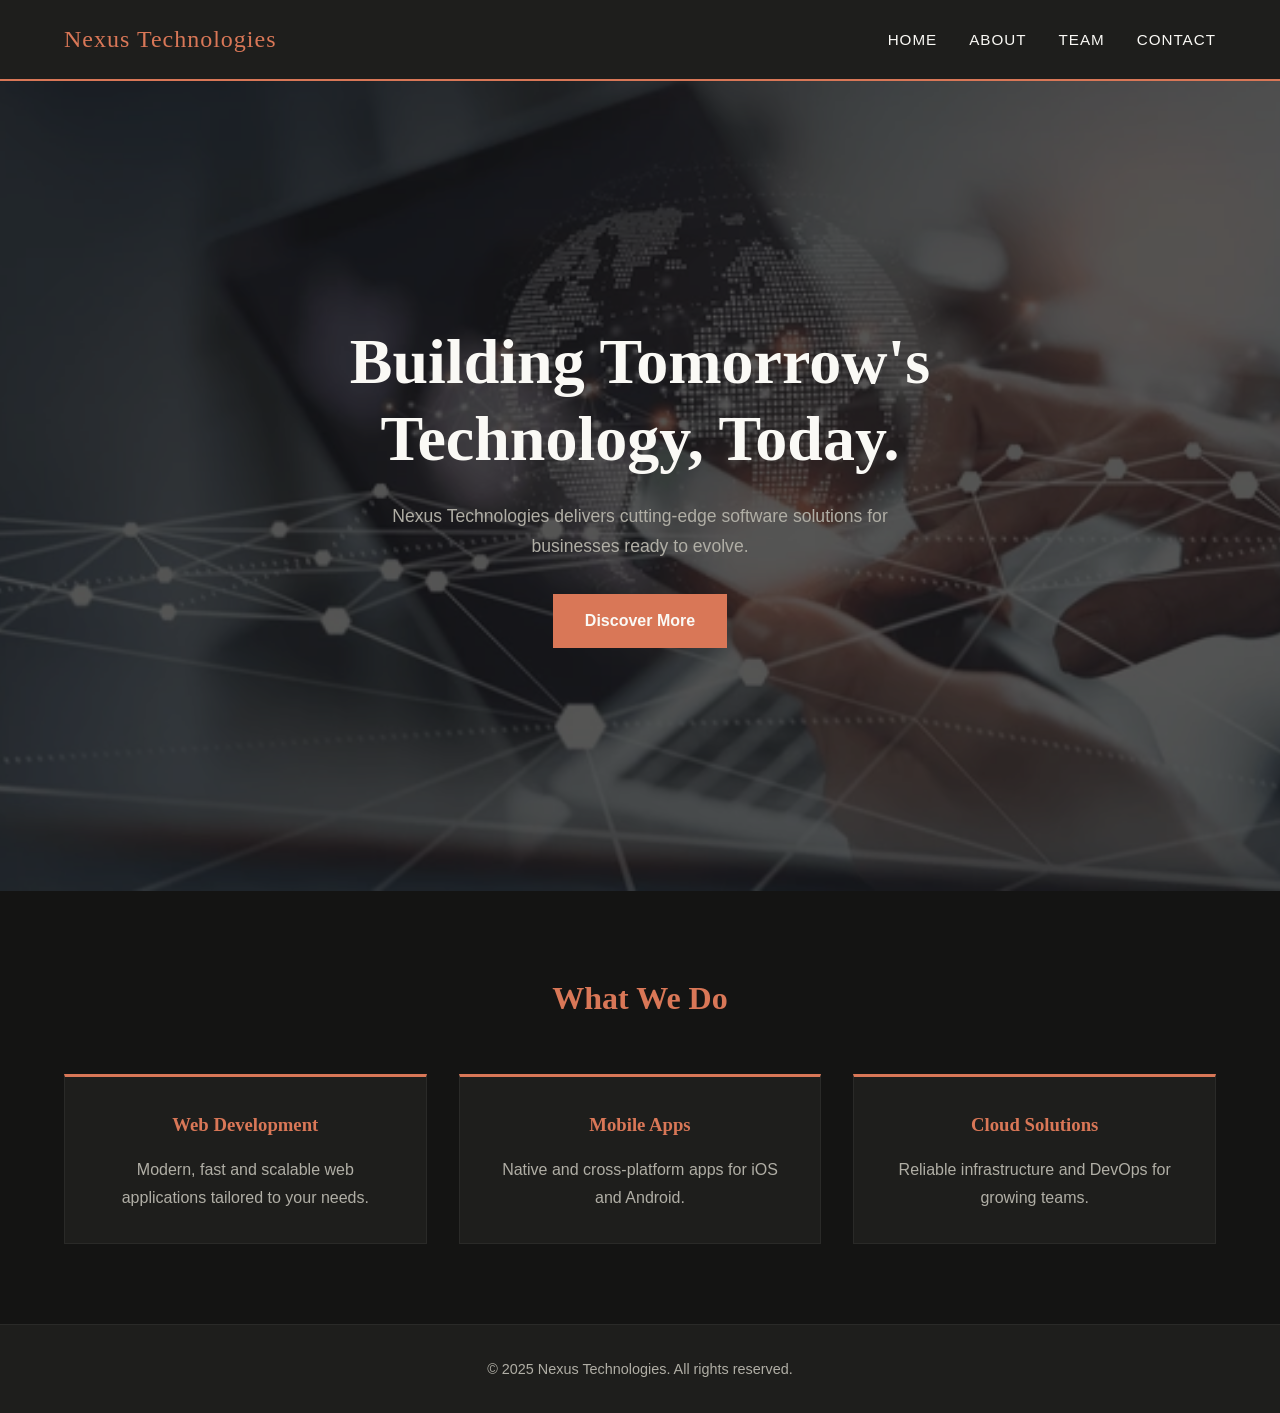
<file: index.html>
<!DOCTYPE html>
<html lang="en">
<head>
    <meta charset="UTF-8">
    <meta name="viewport" content="width=device-width, initial-scale=1.0">
    <title>Nexus Technologies</title>
    <link rel="stylesheet" href="css/style.css">
</head>
<body>
<header>
    <nav class="navbar">
        <div class="logo">Nexus Technologies</div>
        <ul class="nav-links">
            <li><a href="index.html">Home</a></li>
            <li><a href="about.html">About</a></li>
            <li><a href="team.html">Team</a></li>
            <li><a href="contact.html">Contact</a></li>
        </ul>
    </nav>
</header>
<main>
   <section class="hero" style="background-image: url('images/hero-bg.webp');">
    <h1>Building Tomorrow's Technology, Today.</h1>
    <p>Nexus Technologies delivers cutting-edge software solutions for businesses ready to evolve.</p>
    <a href="about.html" class="btn">Discover More</a>
</section>

<section class="services">
        <h2>What We Do</h2>
        <div class="cards-grid">
            <div class="card">
                <h3>Web Development</h3>
                <p>Modern, fast and scalable web applications tailored to your needs.</p>
            </div>
            <div class="card">
                <h3>Mobile Apps</h3>
                <p>Native and cross-platform apps for iOS and Android.</p>
            </div>
            <div class="card">
                <h3>Cloud Solutions</h3>
                <p>Reliable infrastructure and DevOps for growing teams.</p>
            </div>
        </div>
    </section>
</main>
<footer>
    <p>&copy; 2025 Nexus Technologies. All rights reserved.</p>
</footer>
</body>
</html>
</file>
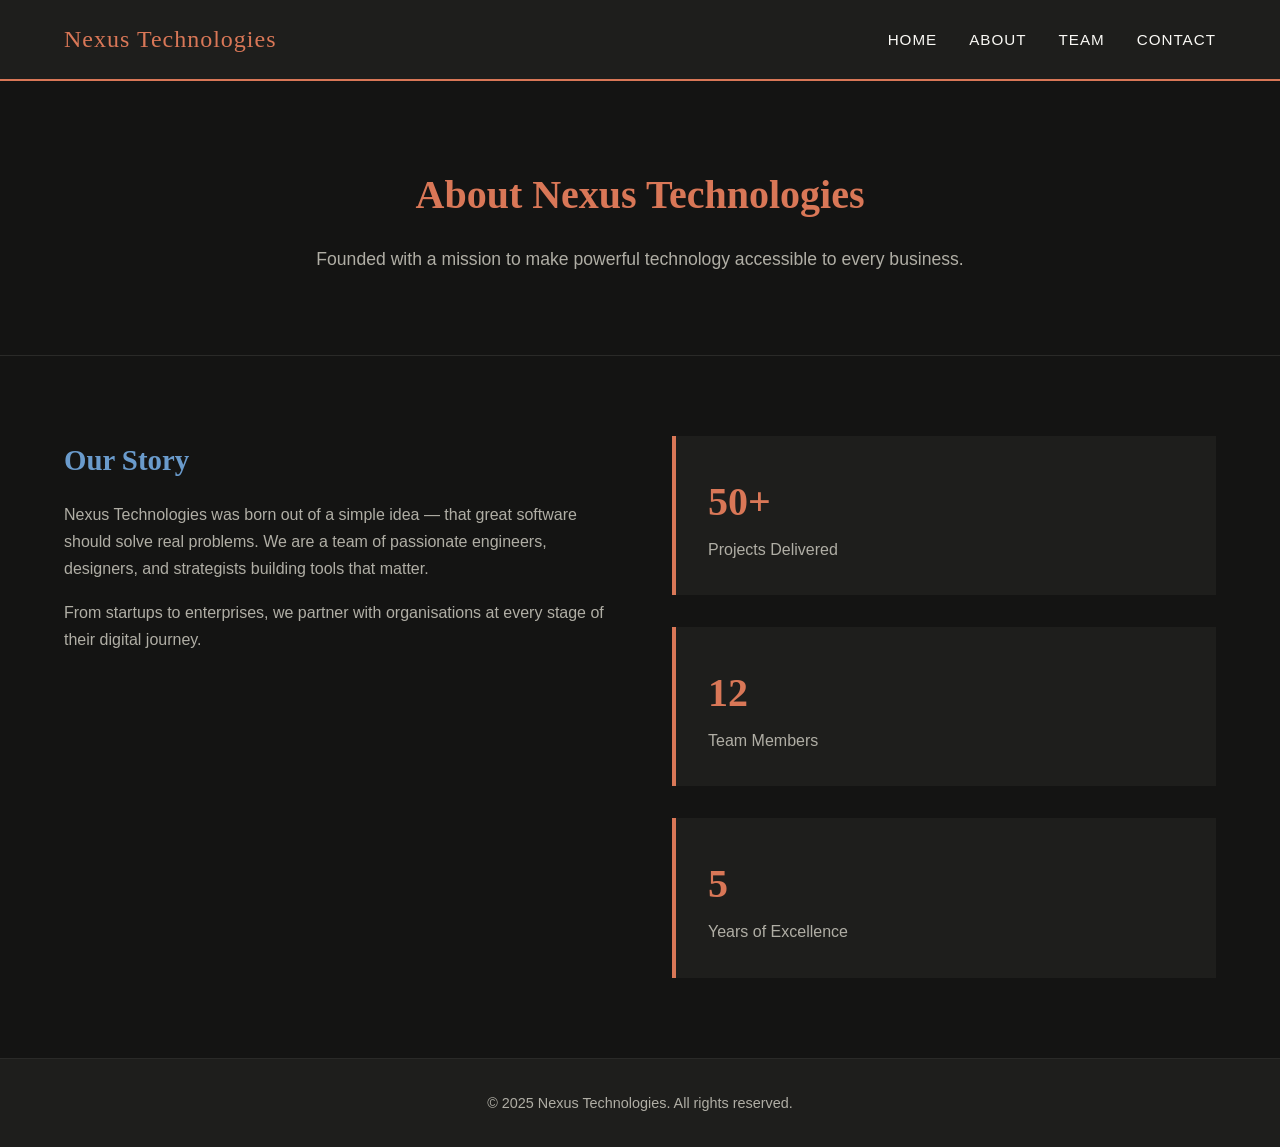
<file: about.html>
<!DOCTYPE html>
<html lang="en">
<head>
    <meta charset="UTF-8">
    <meta name="viewport" content="width=device-width, initial-scale=1.0">
    <title>Nexus Technologies</title>
    <link rel="stylesheet" href="css/style.css">
</head>
<body>
    <header>
    <nav class="navbar">
        <div class="logo">Nexus Technologies</div>
        <ul class="nav-links">
            <li><a href="index.html">Home</a></li>
            <li><a href="about.html">About</a></li>
            <li><a href="team.html">Team</a></li>
            <li><a href="contact.html">Contact</a></li>
        </ul>
    </nav>
</header>
<main>
    <section class="page-hero">
        <h1>About Nexus Technologies</h1>
        <p>Founded with a mission to make powerful technology accessible to every business.</p>
    </section>

    <section class="about-content">
        <div class="about-text">
            <h2>Our Story</h2>
            <p>Nexus Technologies was born out of a simple idea — that great software should solve real problems. We are a team of passionate engineers, designers, and strategists building tools that matter.</p>
            <p>From startups to enterprises, we partner with organisations at every stage of their digital journey.</p>
        </div>
        <div class="about-stats">
            <div class="stat">
                <h3>50+</h3>
                <p>Projects Delivered</p>
            </div>
            <div class="stat">
                <h3>12</h3>
                <p>Team Members</p>
            </div>
            <div class="stat">
                <h3>5</h3>
                <p>Years of Excellence</p>
            </div>
        </div>
    </section>
</main>
<body>
<footer>
    <p>&copy; 2025 Nexus Technologies. All rights reserved.</p>
</footer>  
</body>
</html>
</file>
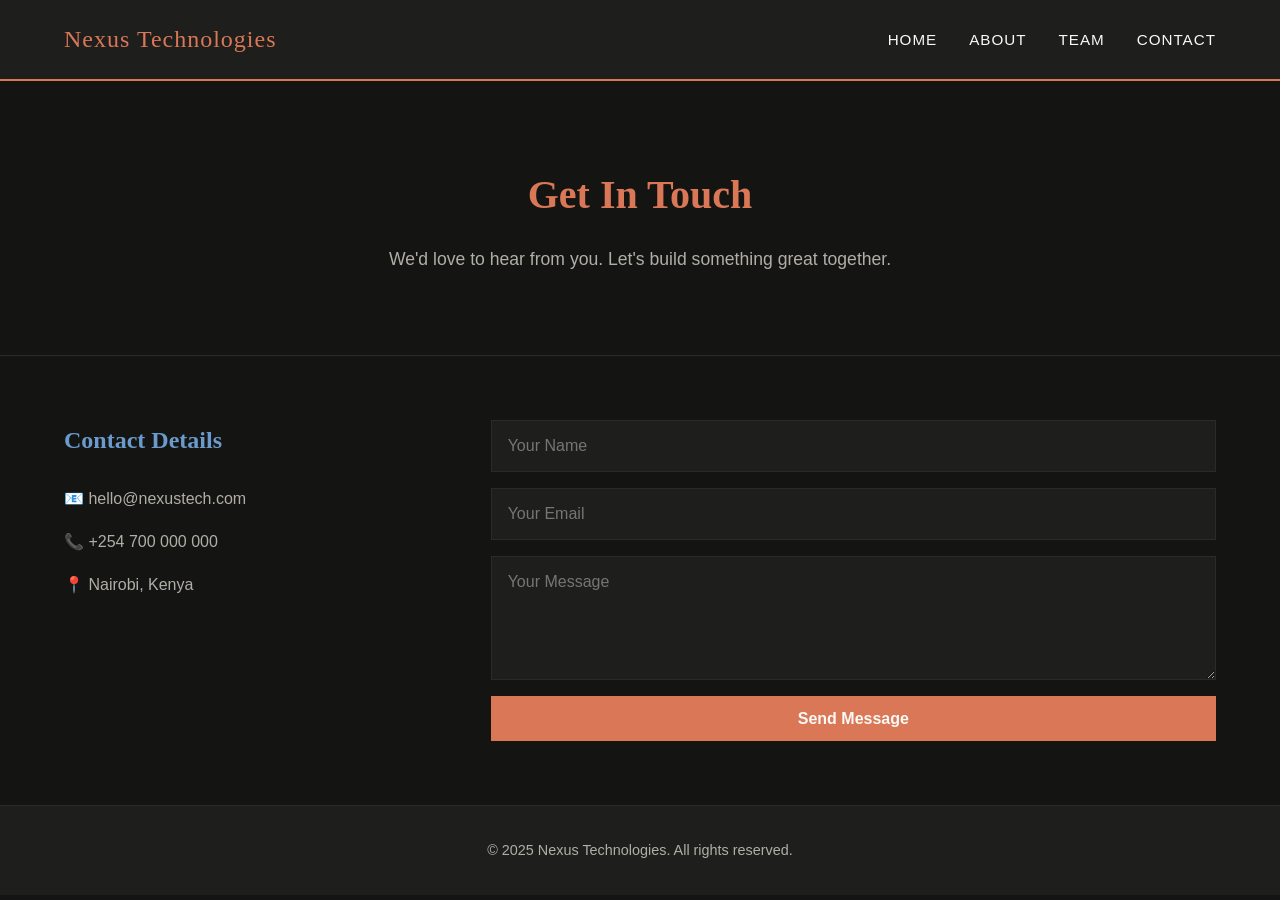
<file: contact.html>
<!DOCTYPE html>
<html lang="en">
<head>
    <meta charset="UTF-8">
    <meta name="viewport" content="width=device-width, initial-scale=1.0">
    <title>Nexus Technologies</title>
    <link rel="stylesheet" href="css/style.css">
</head>
<body>
<header>
    <nav class="navbar">
        <div class="logo">Nexus Technologies</div>
        <ul class="nav-links">
            <li><a href="index.html">Home</a></li>
            <li><a href="about.html">About</a></li>
            <li><a href="team.html">Team</a></li>
            <li><a href="contact.html">Contact</a></li>
        </ul>
    </nav>
</header>
<main>
    <section class="page-hero">
        <h1>Get In Touch</h1>
        <p>We'd love to hear from you. Let's build something great together.</p>
    </section>

    <section class="contact-section">
        <div class="contact-info">
            <h2>Contact Details</h2>
            <p>📧 hello@nexustech.com</p>
            <p>📞 +254 700 000 000</p>
            <p>📍 Nairobi, Kenya</p>
        </div>
        <form class="contact-form">
            <input type="text" placeholder="Your Name" required>
            <input type="email" placeholder="Your Email" required>
            <textarea placeholder="Your Message" rows="5" required></textarea>
            <button type="submit" class="btn">Send Message</button>
        </form>
    </section>
</main>
<footer>
    <p>&copy; 2025 Nexus Technologies. All rights reserved.</p>
</footer>
</body>
</html>
</file>
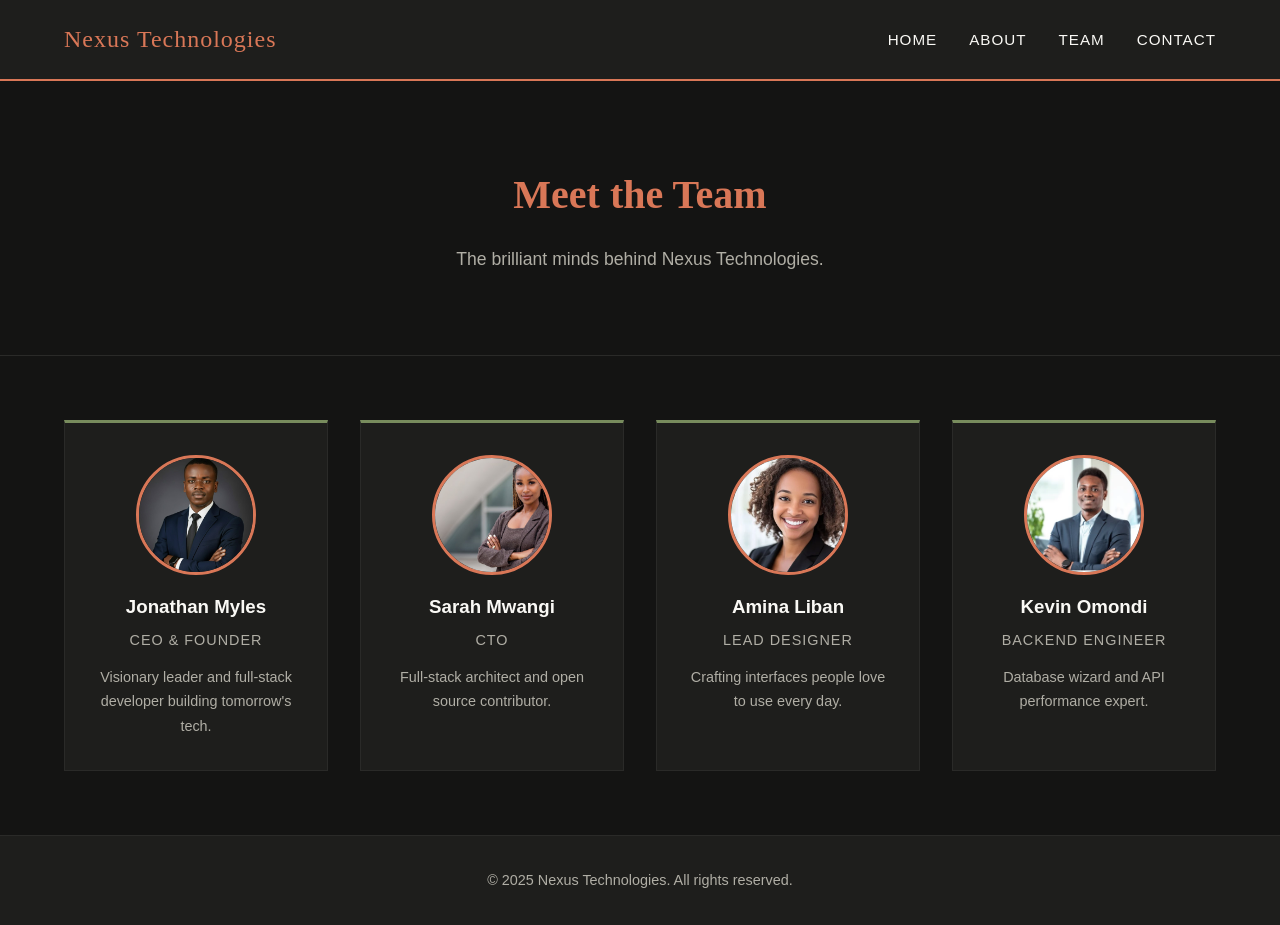
<file: team.html>
<!DOCTYPE html>
<html lang="en">
<head>
    <meta charset="UTF-8">
    <meta name="viewport" content="width=device-width, initial-scale=1.0">
    <title>Nexus Technologies - Team</title>
    <link rel="stylesheet" href="css/style.css">
</head>
<body>
    <header>
        <nav class="navbar">
            <div class="logo">Nexus Technologies</div>
            <ul class="nav-links">
                <li><a href="index.html">Home</a></li>
                <li><a href="about.html">About</a></li>
                <li><a href="team.html">Team</a></li>
                <li><a href="contact.html">Contact</a></li>
            </ul>
        </nav>
    </header>

    <main>
        <section class="page-hero">
            <h1>Meet the Team</h1>
            <p>The brilliant minds behind Nexus Technologies.</p>
        </section>

        <section class="team-grid">

            <div class="team-card">
                <img src="images/jonathan.jpeg" alt="Jonathan Myles" class="team-photo">
                <h3>Jonathan Myles</h3>
                <p class="role">CEO & Founder</p>
                <p>Visionary leader and full-stack developer building tomorrow's tech.</p>
            </div>

            <div class="team-card">
                <img src="images/team2.jpg" alt="Sarah Mwangi" class="team-photo">
                <h3>Sarah Mwangi</h3>
                <p class="role">CTO</p>
                <p>Full-stack architect and open source contributor.</p>
            </div>

            <div class="team-card">
                <img src="images/team3.webp" alt="Amina Liban" class="team-photo">
                <h3>Amina Liban</h3>
                <p class="role">Lead Designer</p>
                <p>Crafting interfaces people love to use every day.</p>
            </div>

            <div class="team-card">
                <img src="images/team4.webp" alt="Kevin Omondi" class="team-photo">
                <h3>Kevin Omondi</h3>
                <p class="role">Backend Engineer</p>
                <p>Database wizard and API performance expert.</p>
            </div>

        </section>
    </main>

    <footer>
        <p>&copy; 2025 Nexus Technologies. All rights reserved.</p>
    </footer>
</body>
</html>
</file>
<file: css/style.css>
/* ===== CSS VARIABLES — Anthropic-Inspired Palette ===== */
:root {
    --color-dark: #141413;           /* Anthropic near-black — background */
    --color-primary: #d97757;        /* Anthropic orange — main accent */
    --color-secondary: #6a9bcc;      /* Anthropic blue — highlights */
    --color-tertiary: #788c5d;       /* Anthropic green — extra accent */
    --color-surface: #1e1e1c;        /* Slightly lighter dark — cards */
    --color-text: #faf9f5;           /* Anthropic off-white — body text */
    --color-text-muted: #b0aea5;     /* Anthropic mid-gray — subtle text */
    --font-heading: 'Georgia', serif;
    --font-body: 'Trebuchet MS', sans-serif;
}

/* ===== RESET ===== */
* {
    margin: 0;
    padding: 0;
    box-sizing: border-box;
}

body {
    background-color: var(--color-dark);
    color: var(--color-text);
    font-family: var(--font-body);
    line-height: 1.7;
}

/* ===== NAVBAR ===== */
.navbar {
    display: flex;
    justify-content: space-between;
    align-items: center;
    padding: 1.2rem 5%;
    background-color: var(--color-surface);
    border-bottom: 2px solid var(--color-primary);
    position: sticky;
    top: 0;
    z-index: 100;
}

.logo {
    font-family: var(--font-heading);
    font-size: 1.5rem;
    color: var(--color-primary);
    letter-spacing: 1px;
}

.nav-links {
    display: flex;
    gap: 2rem;
    list-style: none;
}

.nav-links a {
    color: var(--color-text);
    text-decoration: none;
    font-size: 0.95rem;
    text-transform: uppercase;
    letter-spacing: 1px;
    transition: color 0.3s;
}

.nav-links a:hover {
    color: var(--color-primary);
}

/* ===== HERO SECTION ===== */
.hero {
    display: flex;
    flex-direction: column;
    align-items: center;
    justify-content: center;
    text-align: center;
    min-height: 90vh;
    padding: 4rem 5%;
    background-image: url('../images/hero-bg.webp');
    background-size: cover;
    background-position: center;
    background-repeat: no-repeat;
    position: relative;
}

/* Dark overlay so text is readable over the image */
.hero::before {
    content: '';
    position: absolute;
    top: 0;
    left: 0;
    width: 100%;
    height: 100%;
    background: rgba(20, 20, 19, 0.72);
    z-index: 0;
}

/* Push text above the overlay */
.hero h1,
.hero p,
.hero .btn {
    position: relative;
    z-index: 1;
}

.hero h1 {
    font-family: var(--font-heading);
    font-size: clamp(2rem, 5vw, 4rem);
    color: var(--color-text);
    max-width: 750px;
    margin-bottom: 1.5rem;
    line-height: 1.2;
}

.hero p {
    color: var(--color-text-muted);
    font-size: 1.1rem;
    max-width: 500px;
    margin-bottom: 2rem;
}

/* ===== BUTTON ===== */
.btn {
    display: inline-block;
    background-color: var(--color-primary);
    color: var(--color-text);
    padding: 0.85rem 2rem;
    text-decoration: none;
    font-weight: bold;
    border: none;
    cursor: pointer;
    font-family: var(--font-body);
    font-size: 1rem;
    transition: background-color 0.3s, transform 0.2s;
}

.btn:hover {
    background-color: var(--color-secondary);
    transform: translateY(-2px);
}

/* ===== SERVICES SECTION ===== */
.services {
    padding: 5rem 5%;
    text-align: center;
}

.services h2 {
    font-family: var(--font-heading);
    font-size: 2rem;
    color: var(--color-primary);
    margin-bottom: 3rem;
}

.cards-grid {
    display: grid;
    grid-template-columns: repeat(auto-fit, minmax(250px, 1fr));
    gap: 2rem;
}

.card {
    background-color: var(--color-surface);
    padding: 2rem;
    border: 1px solid #2a2a28;
    border-top: 3px solid var(--color-primary);
    transition: transform 0.3s, border-color 0.3s;
}

.card:hover {
    transform: translateY(-5px);
    border-top-color: var(--color-secondary);
}

.card h3 {
    color: var(--color-primary);
    margin-bottom: 1rem;
    font-family: var(--font-heading);
}

.card p {
    color: var(--color-text-muted);
}

/* ===== PAGE HERO (About, Team, Contact pages) ===== */
.page-hero {
    padding: 5rem 5%;
    text-align: center;
    border-bottom: 1px solid #2a2a28;
}

.page-hero h1 {
    font-family: var(--font-heading);
    font-size: 2.5rem;
    color: var(--color-primary);
    margin-bottom: 1rem;
}

.page-hero p {
    color: var(--color-text-muted);
    font-size: 1.1rem;
}

/* ===== ABOUT PAGE ===== */
.about-content {
    display: grid;
    grid-template-columns: 1fr 1fr;
    gap: 4rem;
    padding: 5rem 5%;
    align-items: start;
}

.about-text h2 {
    color: var(--color-secondary);
    font-family: var(--font-heading);
    font-size: 1.8rem;
    margin-bottom: 1rem;
}

.about-text p {
    margin-bottom: 1rem;
    color: var(--color-text-muted);
}

.about-stats {
    display: flex;
    flex-direction: column;
    gap: 2rem;
}

.stat {
    background: var(--color-surface);
    padding: 2rem;
    border-left: 4px solid var(--color-primary);
}

.stat h3 {
    font-size: 2.5rem;
    color: var(--color-primary);
    font-family: var(--font-heading);
}

.stat p {
    color: var(--color-text-muted);
}

/* ===== TEAM PAGE ===== */
.team-grid {
    display: grid;
    grid-template-columns: repeat(auto-fit, minmax(220px, 1fr));
    gap: 2rem;
    padding: 4rem 5%;
}

.team-card {
    background: var(--color-surface);
    padding: 2rem;
    text-align: center;
    border: 1px solid #2a2a28;
    border-top: 3px solid var(--color-tertiary);
    transition: transform 0.3s;
}

.team-card:hover {
    transform: translateY(-5px);
    border-top-color: var(--color-primary);
}

.team-photo {
    width: 120px;
    height: 120px;
    border-radius: 50%;
    object-fit: cover;
    object-position: top;
    display: block;
    margin: 0 auto 1rem;
    border: 3px solid var(--color-primary);
}

.team-card h3 {
    color: var(--color-text);
    margin-bottom: 0.3rem;
}

.team-card p {
    color: var(--color-text-muted);
    font-size: 0.9rem;
}

.role {
    color: var(--color-primary);
    font-size: 0.85rem;
    margin-bottom: 0.8rem;
    text-transform: uppercase;
    letter-spacing: 1px;
}

/* ===== CONTACT PAGE ===== */
.contact-section {
    display: grid;
    grid-template-columns: 1fr 2fr;
    gap: 4rem;
    padding: 4rem 5%;
}

.contact-info h2 {
    color: var(--color-secondary);
    font-family: var(--font-heading);
    font-size: 1.5rem;
    margin-bottom: 1.5rem;
}

.contact-info p {
    margin-bottom: 1rem;
    color: var(--color-text-muted);
    font-size: 1rem;
}

.contact-form {
    display: flex;
    flex-direction: column;
    gap: 1rem;
}

.contact-form input,
.contact-form textarea {
    background: var(--color-surface);
    border: 1px solid #2a2a28;
    padding: 1rem;
    color: var(--color-text);
    font-family: var(--font-body);
    font-size: 1rem;
    outline: none;
    transition: border-color 0.3s;
}

.contact-form input:focus,
.contact-form textarea:focus {
    border-color: var(--color-primary);
}

/* ===== FOOTER ===== */
footer {
    text-align: center;
    padding: 2rem;
    background: var(--color-surface);
    color: var(--color-text-muted);
    border-top: 1px solid #2a2a28;
    font-size: 0.9rem;
}

/* ===== RESPONSIVE ===== */
@media (max-width: 768px) {
    .about-content,
    .contact-section {
        grid-template-columns: 1fr;
    }

    .nav-links {
        gap: 1rem;
    }

    .hero h1 {
        font-size: 2rem;
    }

    .team-grid {
        grid-template-columns: 1fr 1fr;
    }
}

@media (max-width: 480px) {
    .team-grid {
        grid-template-columns: 1fr;
    }

    .nav-links a {
        font-size: 0.8rem;
    }
}
</file>
